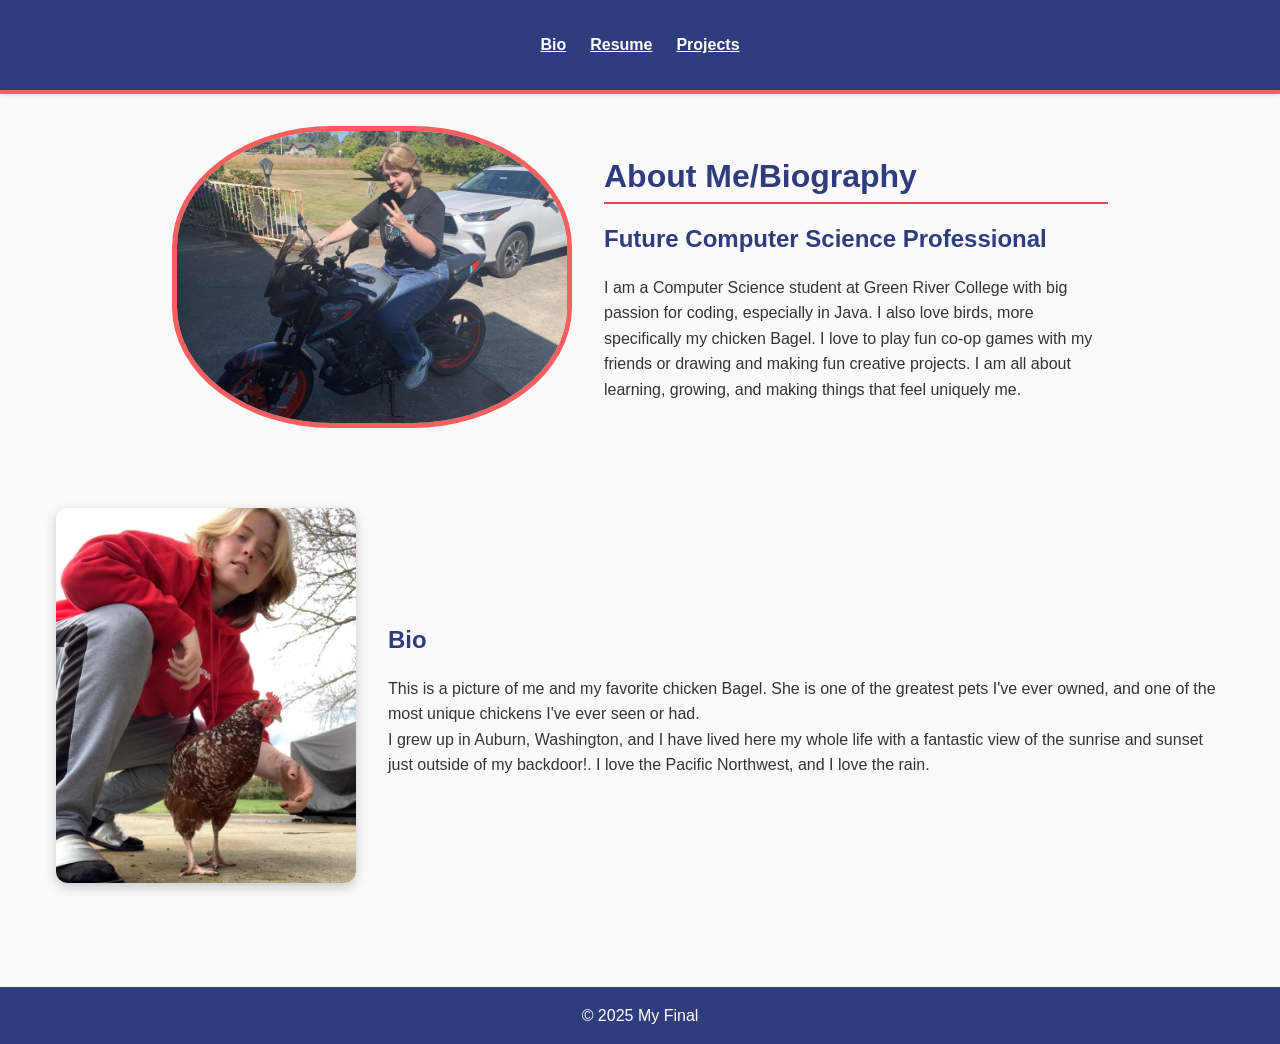
<file: index.html>
<!DOCTYPE html>
<html lang="en">

<head>
    <meta charset="UTF-8">
    <meta name="viewport" content="width=device-width, initial-scale=1.0">
    <title>My Portfolio - Bio</title>
    <link rel="stylesheet" href="styles.css">
</head>

<body>
    <header>
        <nav aria-label="Main Navigation">
            <ul>
                <li><a href="index.html">Bio</a></li>
                <li><a href="resume.html">Resume</a></li>
                <li><a href="projects.html">Projects</a></li>
            </ul>
        </nav>
    </header>

    <main>
        <section class="bio">
            <img src="bioImage.jpg" alt="picture of me">
            <div>
                <h1>About Me/Biography</h1>
                <h2>Future Computer Science Professional</h2>
                <p>I am a Computer Science student at Green River College with big passion for coding, especially in
                    Java.
                    I also love birds, more specifically my chicken Bagel. I love to play fun co-op games with my
                    friends or drawing and making fun creative projects.
                    I am all about learning, growing, and making things that feel uniquely me.</p>
            </div>
        </section>
    </main>

    <main class="bio-container">
        <section class="bio-image">
            <img src="meAndBagel.jpg" alt="Picture of me and Bagel">
        </section>
        <section class="bio-text">
            <h2>Bio</h2>
            <p>
                This is a picture of me and my favorite chicken Bagel. She is one of the greatest pets I've ever owned,
                and one of the most unique chickens I've ever seen or had.
            </p>
            <p>
                I grew up in Auburn, Washington, and I have lived here my whole life with a fantastic view of the
                sunrise and sunset just outside of my backdoor!. I love the Pacific Northwest, and I love the rain.
            </p>
        </section>
    </main>

    <footer>
        <p>© 2025 My Final</p>
    </footer>
</body>

</html>
</file>
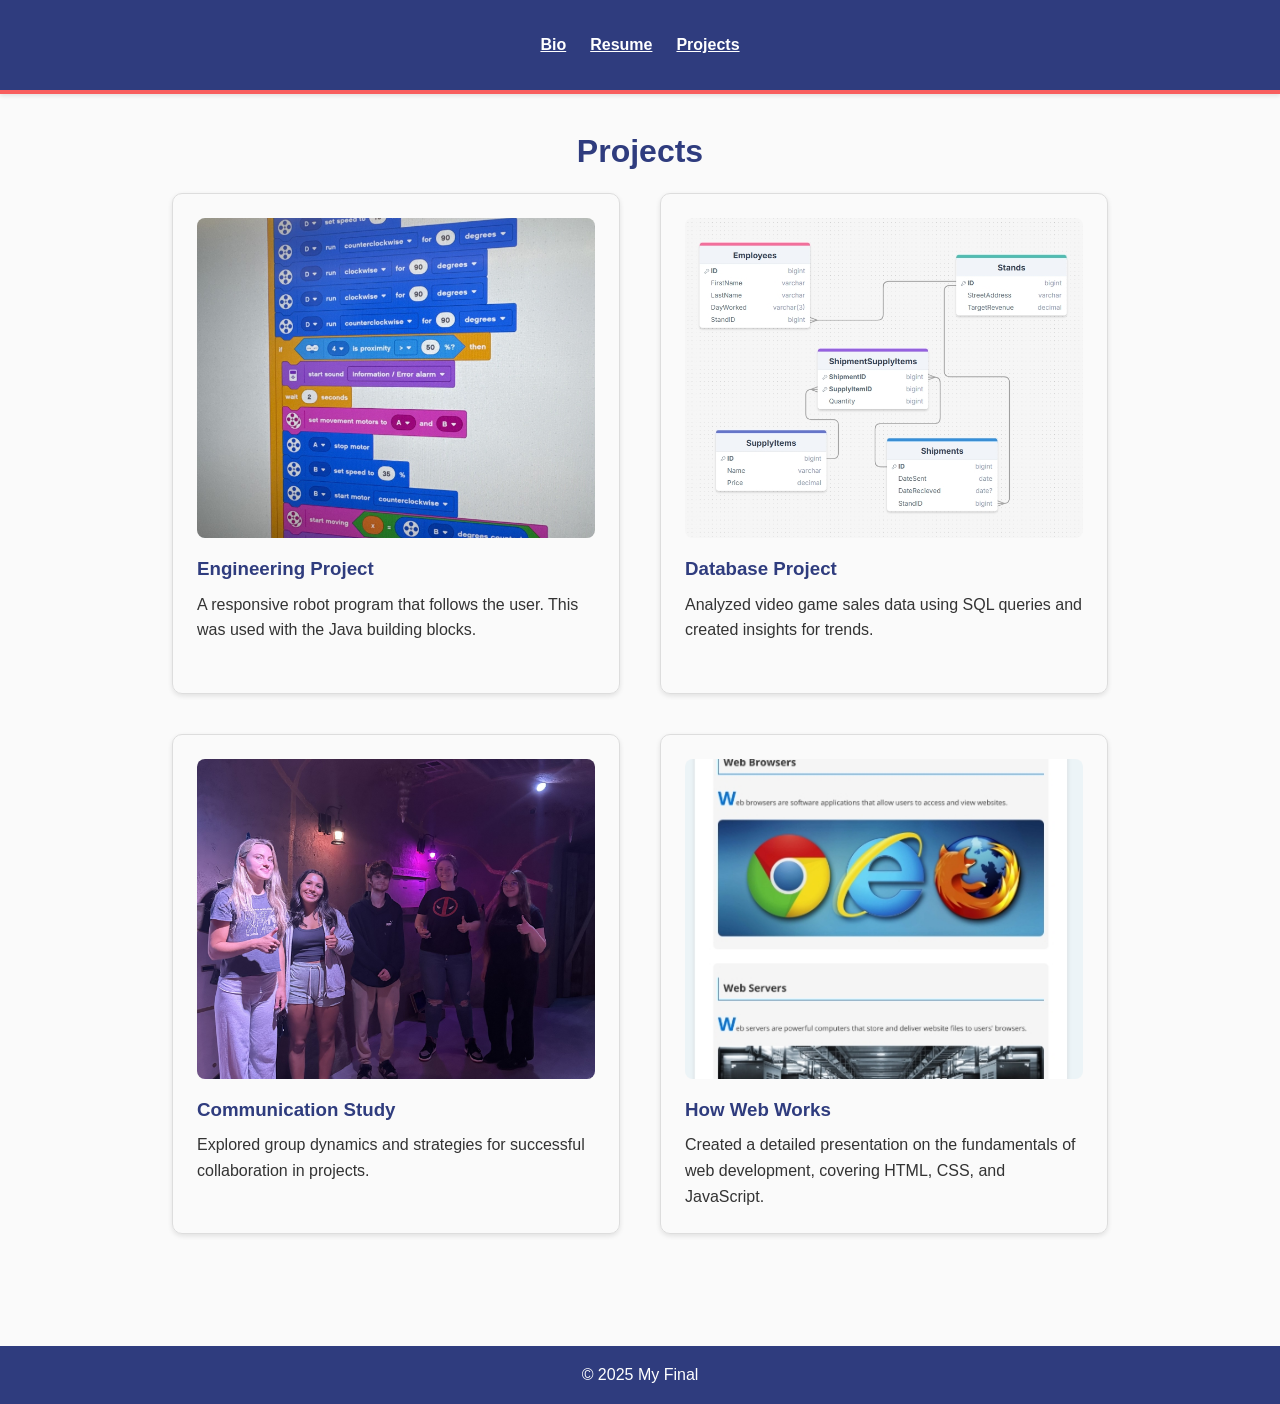
<file: projects.html>
<!DOCTYPE html>
<html lang="en">

<head>
    <meta charset="UTF-8">
    <meta name="viewport" content="width=device-width, initial-scale=1.0">
    <title>My Portfolio - Projects</title>
    <link rel="stylesheet" href="styles.css">
    <link rel="stylesheet" href="projects.css">
</head>

<body>
    <header>
        <nav aria-label="Main Navigation">
            <ul>
                <li><a href="index.html">Bio</a></li>
                <li><a href="resume.html">Resume</a></li>
                <li><a href="projects.html">Projects</a></li>
            </ul>
        </nav>
    </header>

    <main>
        <h1>Projects</h1>
        <div class="projects-grid">
            <div class="project-card">
                <img src="engineeringProject.jpg" alt="Engineering Project" class="project-img">
                <h3>Engineering Project</h3>
                <p>A responsive robot program that follows the user. This was used with the Java building blocks.</p>
            </div>
            <div class="project-card">
                <img src="practiceQuestion3.jpeg" alt="Database Project" class="project-img">
                <h3>Database Project</h3>
                <p>Analyzed video game sales data using SQL queries and created insights for trends.</p>
            </div>
            <div class="project-card">
                <img src="communicationStudy.jpg" alt="Communication Study" class="project-img">
                <h3>Communication Study</h3>
                <p>Explored group dynamics and strategies for successful collaboration in projects.</p>
            </div>
            <div class="project-card">
                <img src="howWebWorks.jpeg" alt="How Web Works" class="project-img">
                <h3>How Web Works</h3>
                <p>Created a detailed presentation on the fundamentals of web development, covering HTML, CSS, and
                    JavaScript.</p>
            </div>
        </div>
    </main>

    <footer>
        <p>© 2025 My Final</p>
    </footer>
</body>

</html>
</file>
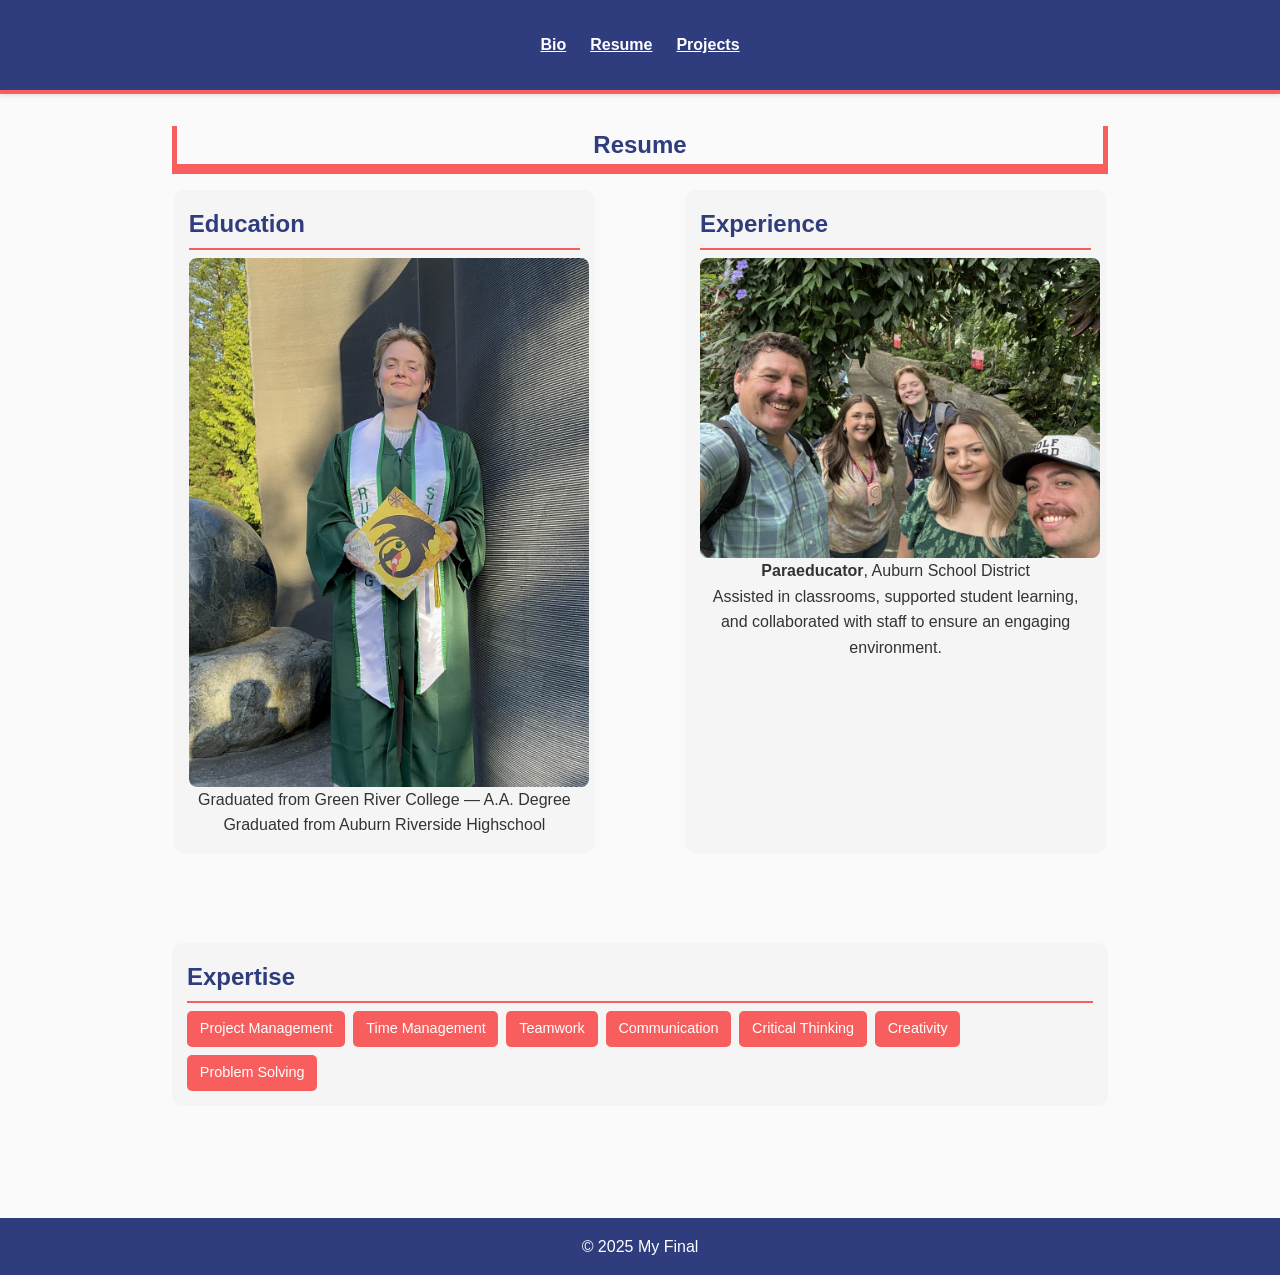
<file: resume.html>
<!DOCTYPE html>
<html lang="en">

<head>
    <meta charset="UTF-8">
    <meta name="viewport" content="width=device-width, initial-scale=1.0">
    <title>My Portfolio - Resume</title>
    <link rel="stylesheet" href="styles.css">
    <link rel="stylesheet" href="resume.css">
</head>

<body>
    <header>
        <nav aria-label="Main Navigation">
            <ul>
                <li><a href="index.html">Bio</a></li>
                <li><a href="resume.html">Resume</a></li>
                <li><a href="projects.html">Projects</a></li>
            </ul>
        </nav>
    </header>

    <main class="resume">
        <section>
            <h1>Resume</h1>
        </section>

        <div class="resume-container">
            <section class="resume-card">
                <h2>Education</h2>
                <img src="greenRiver.jpg" alt="Green River picture">
                <p>Graduated from Green River College — A.A. Degree</p>
                <p>Graduated from Auburn Riverside Highschool</p>
            </section>

            <section class="resume-card">
                <h2>Experience</h2>
                <img src="paraEducator.jpg" alt="Teacher Helping Students">
                <p><strong>Paraeducator</strong>, Auburn School District</p>
                <p>Assisted in classrooms, supported student learning, and collaborated with staff to ensure an engaging
                    environment.</p>
            </section>

            <section class="resume-card expertise">
                <h2>Expertise</h2>
                <ul>
                    <li>Project Management</li>
                    <li>Time Management</li>
                    <li>Teamwork</li>
                    <li>Communication</li>
                    <li>Critical Thinking</li>
                    <li>Creativity</li>
                    <li>Problem Solving</li>
                </ul>
            </section>
        </div>
    </main>

    <footer>
        <p>© 2025 My Final</p>
    </footer>
</body>

</html>
</file>
<file: styles.css>
/*UNDERLINE LINKS */
nav a {
    text-decoration: underline !important;
}

nav a:hover {
    color: var(--accent);
}

/*CSS VARIABLES */
:root {
    --primary: #2F3C7E;
    --accent: #F85E5E;
    --light: #FBEAEB;
    --text: #333;
    --background: #a39c9c;
}

/*RESET & BASE STYLES*/
* {
    margin: 0;
    padding: 0;
    box-sizing: border-box;
}

/*BODY BASE*/
body {
    font-family: sans-serif;
    background: var(--background);
    color: var(--text);
    line-height: 24px;
    border-radius: 60px;
}

/*HEADER & NAVIGATION*/
header {
    background: var(--primary);
    color: white;
    padding: 1rem;
}

nav ul {
    display: flex;
    gap: 1.5rem;
    list-style: none;
    justify-content: center;
}

nav a {
    color: white;
    text-decoration: none;
    font-weight: bold;
}

/*MAIN CONTENT*/
main {
    padding: 2rem;
    max-width: 1000px;
    margin: auto;
}

/*HEADINGS*/
h1,
h2,
h3 {
    font-family: sans-serif;
    margin-bottom: 1rem;
    color: var(--primary);
}

/* FOOTER */
footer {
    background: var(--primary);
    color: white;
    text-align: center;
    padding: 1rem;
    margin-top: 5rem;
}

/*BADGES*/
.badge {
    display: inline-block;
    background: var(--accent);
    color: white;
    padding: 0.4rem 0.8rem;
    border-radius: 5px;
    margin: 0.2rem;
    font-size: 0.9rem;
}

/*SKILLS*/
.skills {
    display: flex;
    justify-content: center;
    flex-wrap: wrap;
    align-items: center;
    gap: 0.5rem;
}

.skills span {
    background: #d94f4f;
    color: #fff;
    padding: 0.4rem 0.8rem;
    border-radius: 20px;
    font-size: 0.9rem;
}

/*CONTAINERS*/
.container {
    padding: 1rem;
}

/*BIO SECTION*/
.bio {
    display: grid;
    grid-template-columns: 1fr 2fr;
    gap: 2rem;
    align-items: center;
}

.bio img {
    width: 400px;
    border-radius: 40%;
    border: 5px solid var(--accent);
}

.bio h1 {
    color: var(--primary);
    font-size: 2rem;
    border-bottom: 2px solid #d94f4f;
}

.bio p {
    margin-top: 1rem;
}

.bio-container {
    display: flex;
    flex-direction: row;
    align-items: center;
    justify-content: center;
    align-content: space-between;
    max-width: 1200px;
    margin: 2rem auto;
    padding: 1rem;
    gap: 2rem;
}

.bio-image img {
    width: 100%;
    max-width: 300px;
    border-radius: 12px;
    box-shadow: 0 4px 12px rgba(0, 0, 0, 0.2);
}

.bio-text {
    flex: 1;
}


/* MOBILE LAYOUT */
@media (max-width: 480px) {
    body {
        font-family: sans-serif;
        margin: 0;
        padding: 0;
        background: #f9f9f9;
        color: #333;
        border-radius: 0;
    }

    nav ul {
        flex-direction: column;
        gap: 0.5rem;
    }

    .container {
        display: flex;
        flex-direction: column;
        padding: 1rem;
    }

    .bio {
        grid-template-columns: 1fr;
        text-align: center;
    }

    .bio img {
        max-width: 300px;
        margin: auto;
        place-content: center;
    }

    .bio-container {
        flex-direction: column;
        text-align: center;
    }

    .bio-image img {
        max-width: 300px;
    }
}

/* DESKTOP LAYOUT */
@media (min-width: 960px) {
    body {
        font-family: Arial, sans-serif;
        line-height: 1.6;
        color: #333;
        background: #fafafa;
        border-radius: 24px;
    }

    .container {
        grid-template-columns: 1fr 3fr;
        padding: 2rem;
        max-width: 1200px;
        margin: 0 auto;
    }

    header {
        text-align: center;
        background: var(--primary);
        border-bottom: 4px solid var(--accent);
        box-shadow: 0 2px 4px rgba(0, 0, 0, 0.1);
        padding: 2rem 0;
    }

}
</file>
<file: projects.css>
h1 {
    text-align: center;
}

.projects-grid {
    display: grid;
    grid-template-columns: repeat(auto-fit, minmax(280px, 1fr));
    gap: 1.5rem;
}

.project-card {
    border: 1px solid #ddd;
    padding: 1.5rem;
    border-radius: 10px;
    box-shadow: 0 2px 5px rgba(0, 0, 0, 0.1);
}

.project-card h3 {
    color: var(--primary);
    margin-bottom: 0.5rem;
}

.project-card img {
    width: 100%;
    height: 200px;
    object-fit: cover;
    border-radius: 8px;
    display: block;
    margin-bottom: 1rem;
}

/* DESKTOP LAYOUT*/
@media (min-width: 960px) {
    .project main {
        margin-bottom: 0;
        max-width: 1000px;
        margin-left: auto;
        margin-right: auto;
        padding: 2.5rem;
    }

    .projects-grid {
        display: grid;
        grid-template-columns: repeat(2, 1fr);
        grid-auto-rows: 1fr;
        gap: 2.5rem;
    }

    .project-card {
        min-height: 420px;
    }

    .project-card img {
        height: 320px;
    }
}
</file>
<file: resume.css>
p {
    text-align: center;
}

h1 {
    text-align: center;
    border-bottom: 10px solid var(--accent);
    border-left: 5px solid var(--accent);
    border-right: 5px solid var(--accent);
}

.resume img {
    max-width: 100%;
    height: auto;
    display: block;
    margin: 0 auto;
    border-radius: 8px;
    object-fit: cover;
}

.resume h2 {
    border-bottom: 2px solid var(--accent);
    margin-bottom: 0.5rem;
    padding-bottom: 0.3rem;
}

.resume ul {
    list-style: none;
    display: flex;
    flex-wrap: wrap;
    gap: 0.5rem;
}

.resume ul li {
    background: var(--accent);
    color: white;
    padding: 0.4rem 0.8rem;
    border-radius: 5px;
    font-size: 0.9rem;
}

/* MOBILE LAYOUT */
@media (max-width: 480px) {
    .resume-container img,
    .resume-card img {
        max-width: 40vw;
        height: auto;
        margin-bottom: 1rem;
    }
}

/* DESKTOP LAYOUT */
@media (min-width: 960px) {
    .resume img {
        max-width: 400px;
        height: auto;
    }

    .resume-container {
        display: flex;
        flex-wrap: wrap;
        justify-content: center;
        gap: 90px;
    }

    .resume-card {
        flex: 1 1 40%;
        max-width: 45%;
        background: #f5f5f5;
        padding: 15px;
        border-radius: 10px;
    }

    .resume-card.expertise {
        flex: 1 1 100%;
        max-width: 1100px;
        margin: 0 auto;
    }

}
</file>
